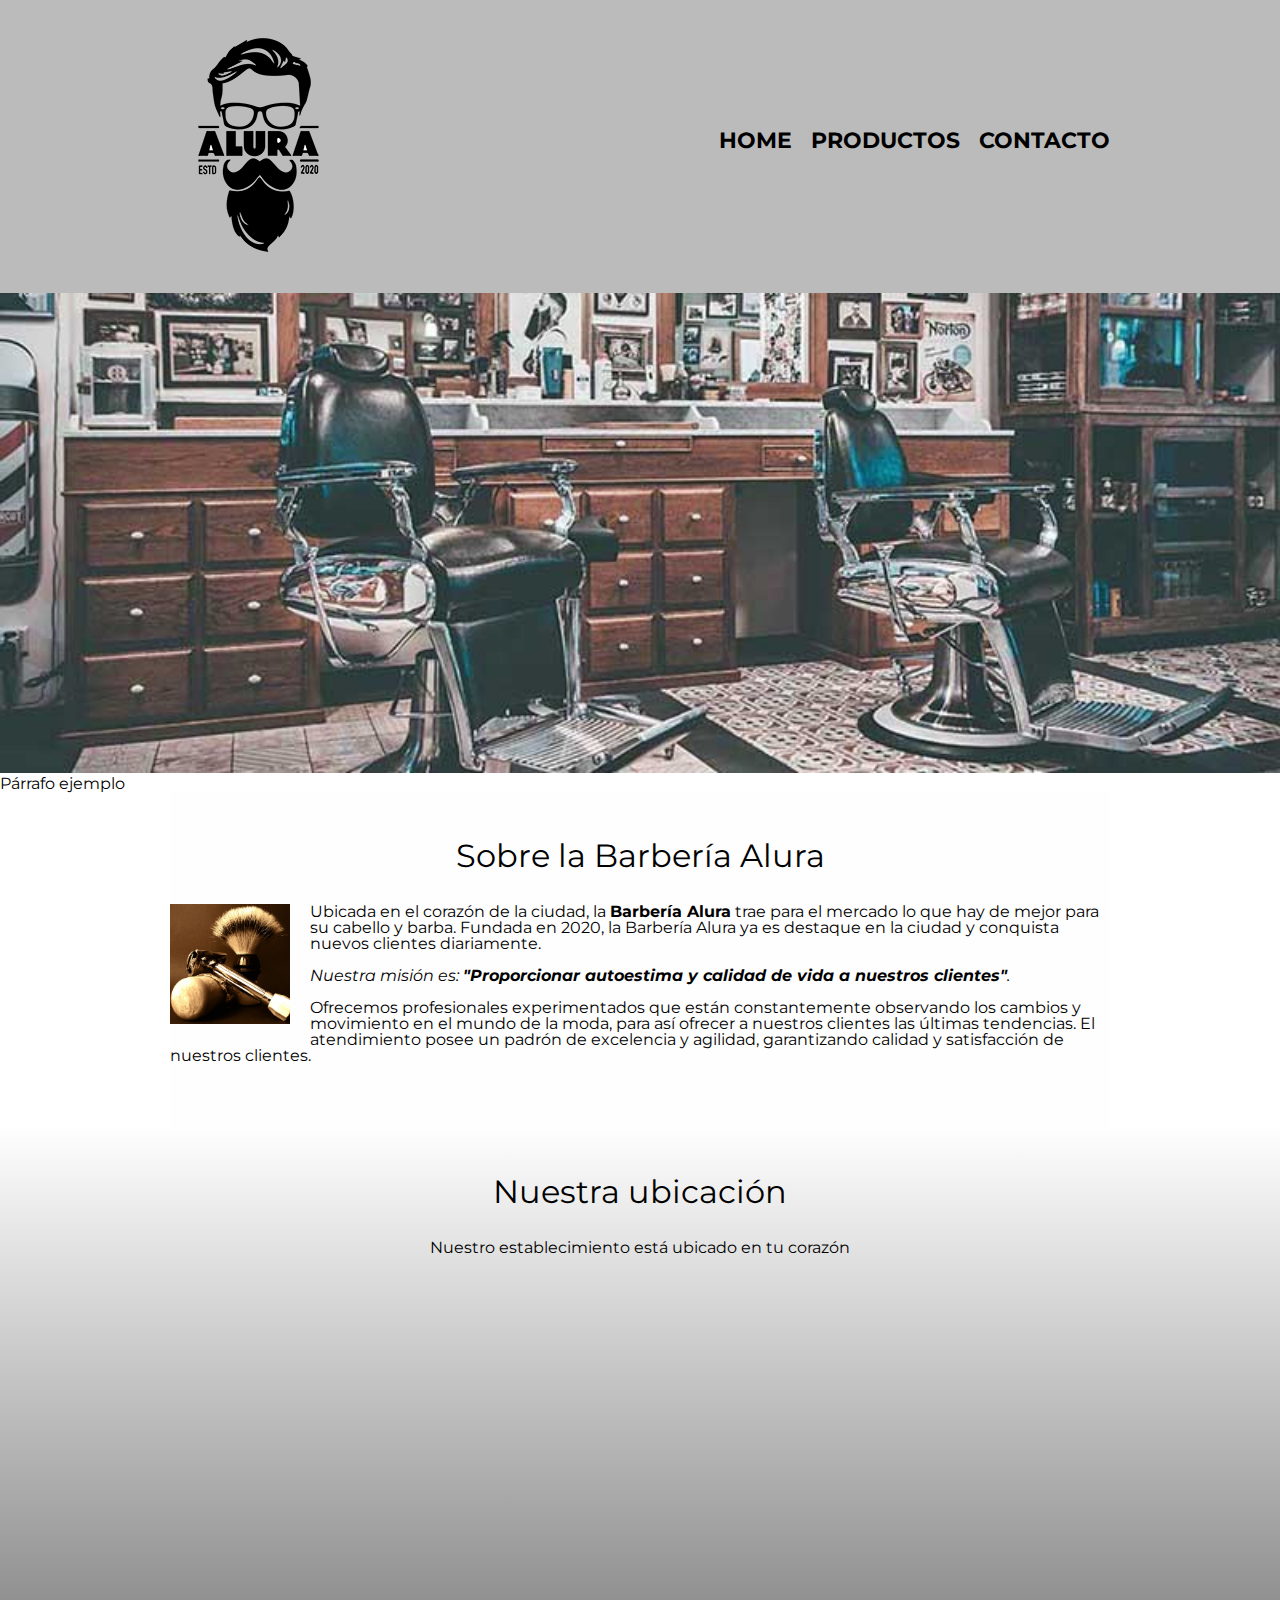
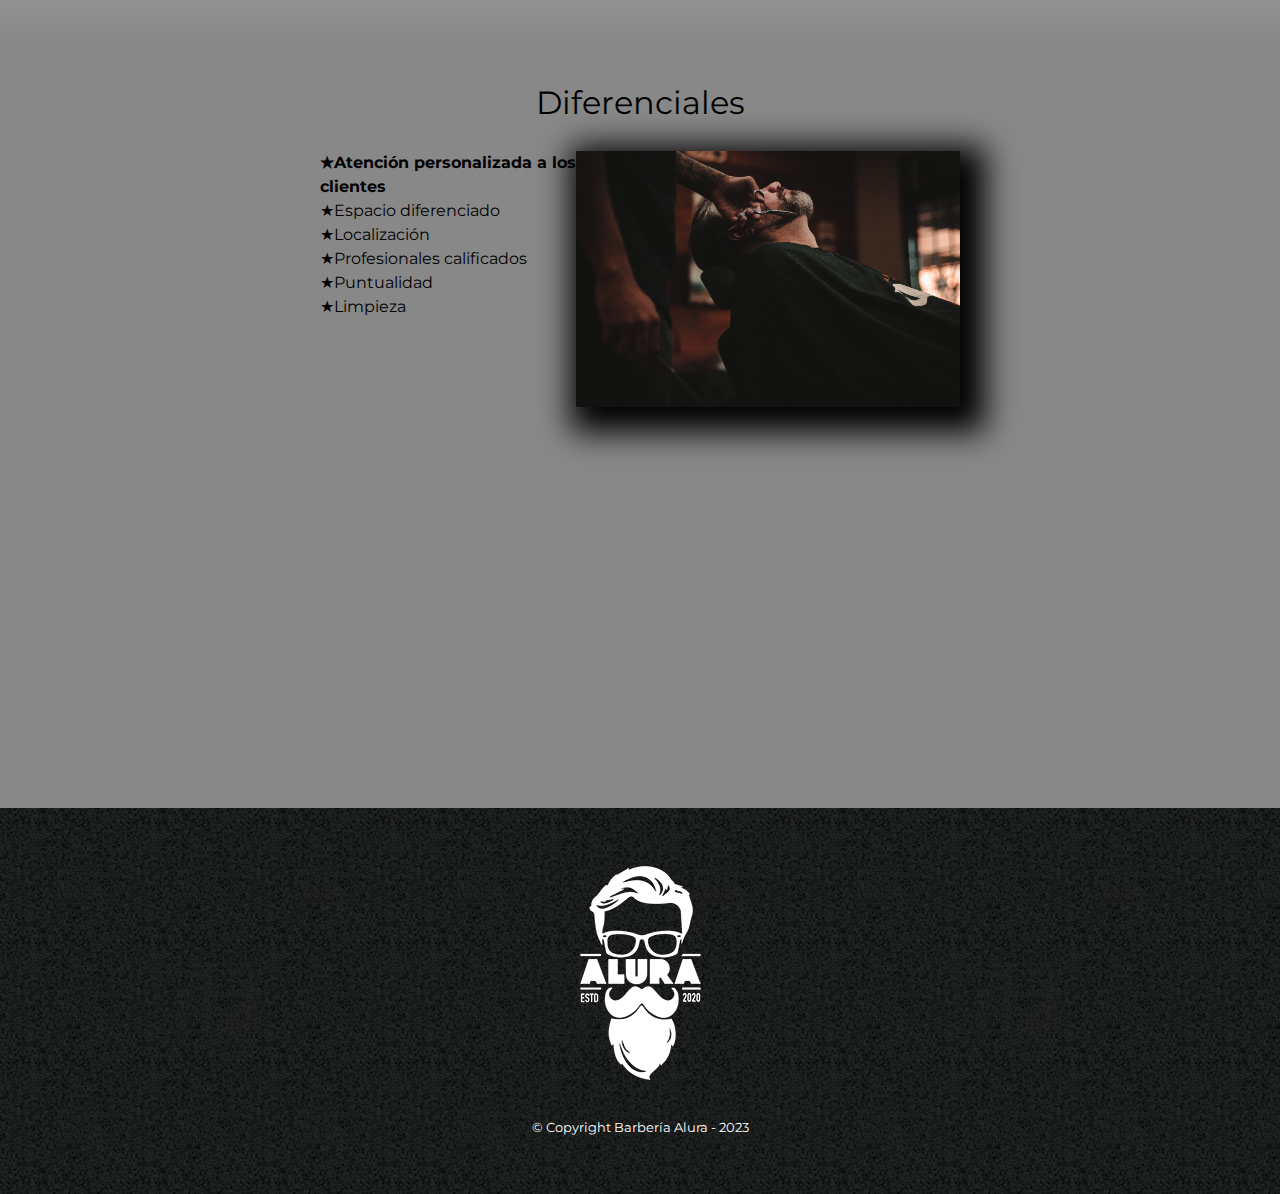
<file: Index.html>
<!DOCTYPE html>
<html lang="en">

<head>
    <meta charset="UTF-8">
    <meta http-equiv="X-UA-Compatible" content="IE=edge">
    <meta name="viewport" content="width=device-width, initial-scale=1.0">
    <title>Barbería Alura</title>
    <link rel="stylesheet" href="reset.css">
    <link rel="stylesheet" href="style.css">
    <link rel="preconnect" href="https://fonts.googleapis.com">
    <link rel="preconnect" href="https://fonts.gstatic.com" crossorigin>
    <link href="https://fonts.googleapis.com/css2?family=Montserrat:wght@300&display=swap" rel="stylesheet">
</head>

<body>

    <header>
        <div class="caja">
            <h1><img src="logo.png"></h1>
            <nav>
                <ul>
                    <li><a href="Index.html">Home</a></li>
                    <li><a href="productos.html">Productos</a></li>
                    <li><a href="contacto.html">Contacto</a></li>
                </ul>
            </nav>
        </div>
    </header>

    <img class="banner" src="banner.jpg">

    <main>  
        <p>Párrafo ejemplo</p>
        <section class="principal">
            <h2 class="titulo-prin">Sobre la Barbería Alura</h2>

            <img class="utensilios" src="utensilios.jpg" alt="utensilios">
    
            <p>Ubicada en el corazón de la ciudad, la <strong>Barbería Alura</strong> trae para el mercado
                lo que hay de mejor para su cabello y barba. Fundada en 2020, la Barbería
                Alura ya es destaque en la ciudad y conquista nuevos clientes diariamente.
            </p>
    
            <p id="mision">
                <em>
                    Nuestra misión es: <strong>"Proporcionar autoestima y calidad de vida a nuestros
                        clientes"</strong>.
                </em>
            </p>
    
            <p>
                Ofrecemos profesionales experimentados que están constantemente
                observando los cambios y movimiento en el mundo de la moda,
                para así ofrecer a nuestros clientes las últimas tendencias.
                El atendimiento posee un padrón de excelencia y agilidad,
                garantizando calidad y satisfacción de nuestros clientes.
            </p>
        </section>

        <section class="mapa">
            <h3 class="titulo-prin">Nuestra ubicación</h3>
            <p>Nuestro establecimiento está ubicado en tu corazón</p>
            
            <div class="mapa-cont">
                <iframe src="https://www.google.com/maps/embed?pb=!1m18!1m12!1m3!1d63337.543806581256!2d-78.54924436614583!3d-7.172554905640386!2m3!1f0!2f0!3f0!3m2!1i1024!2i768!4f13.1!3m3!1m2!1s0x91b25a565f664bad%3A0x5e8cec1279728ccf!2sJuan%20Villanueva%20247%2C%20Cajamarca%2006001!5e0!3m2!1ses-419!2spe!4v1674781437317!5m2!1ses-419!2spe" 
                width="100%" height="300" style="border:0;" allowfullscreen="" loading="lazy" referrerpolicy="no-referrer-when-downgrade">
            </iframe>
            </div>
        </section>
    
        <section class="diferenciales">
            <h3 class="titulo-prin">Diferenciales</h3>

            <div class="contenido-dif">
                <ul class="list-dif">
                    <li class="items">Atención personalizada a los clientes</li>
                    <li class="items">Espacio diferenciado</li>
                    <li class="items">Localización</li>
                    <li class="items">Profesionales calificados</li>
                    <li class="items">Puntualidad</li>
                    <li class="items">Limpieza</li>
                </ul><img src="diferenciales.jpg" class="img-dif">
            </div>

            <div class="video">
                <iframe width="100%" height="315" src="https://www.youtube.com/embed/wcVVXUV0YUY" title="YouTube video player" frameborder="0" allow="accelerometer; autoplay; clipboard-write; encrypted-media; gyroscope; picture-in-picture; web-share" allowfullscreen>
                </iframe>
            </div>
    
        </section>

    </main>

    <footer>
        <img src="logo-blanco.png">
        <p class="copyright">&copy Copyright Barbería Alura - 2023</p>
    </footer>

</body>

</html>
</file>
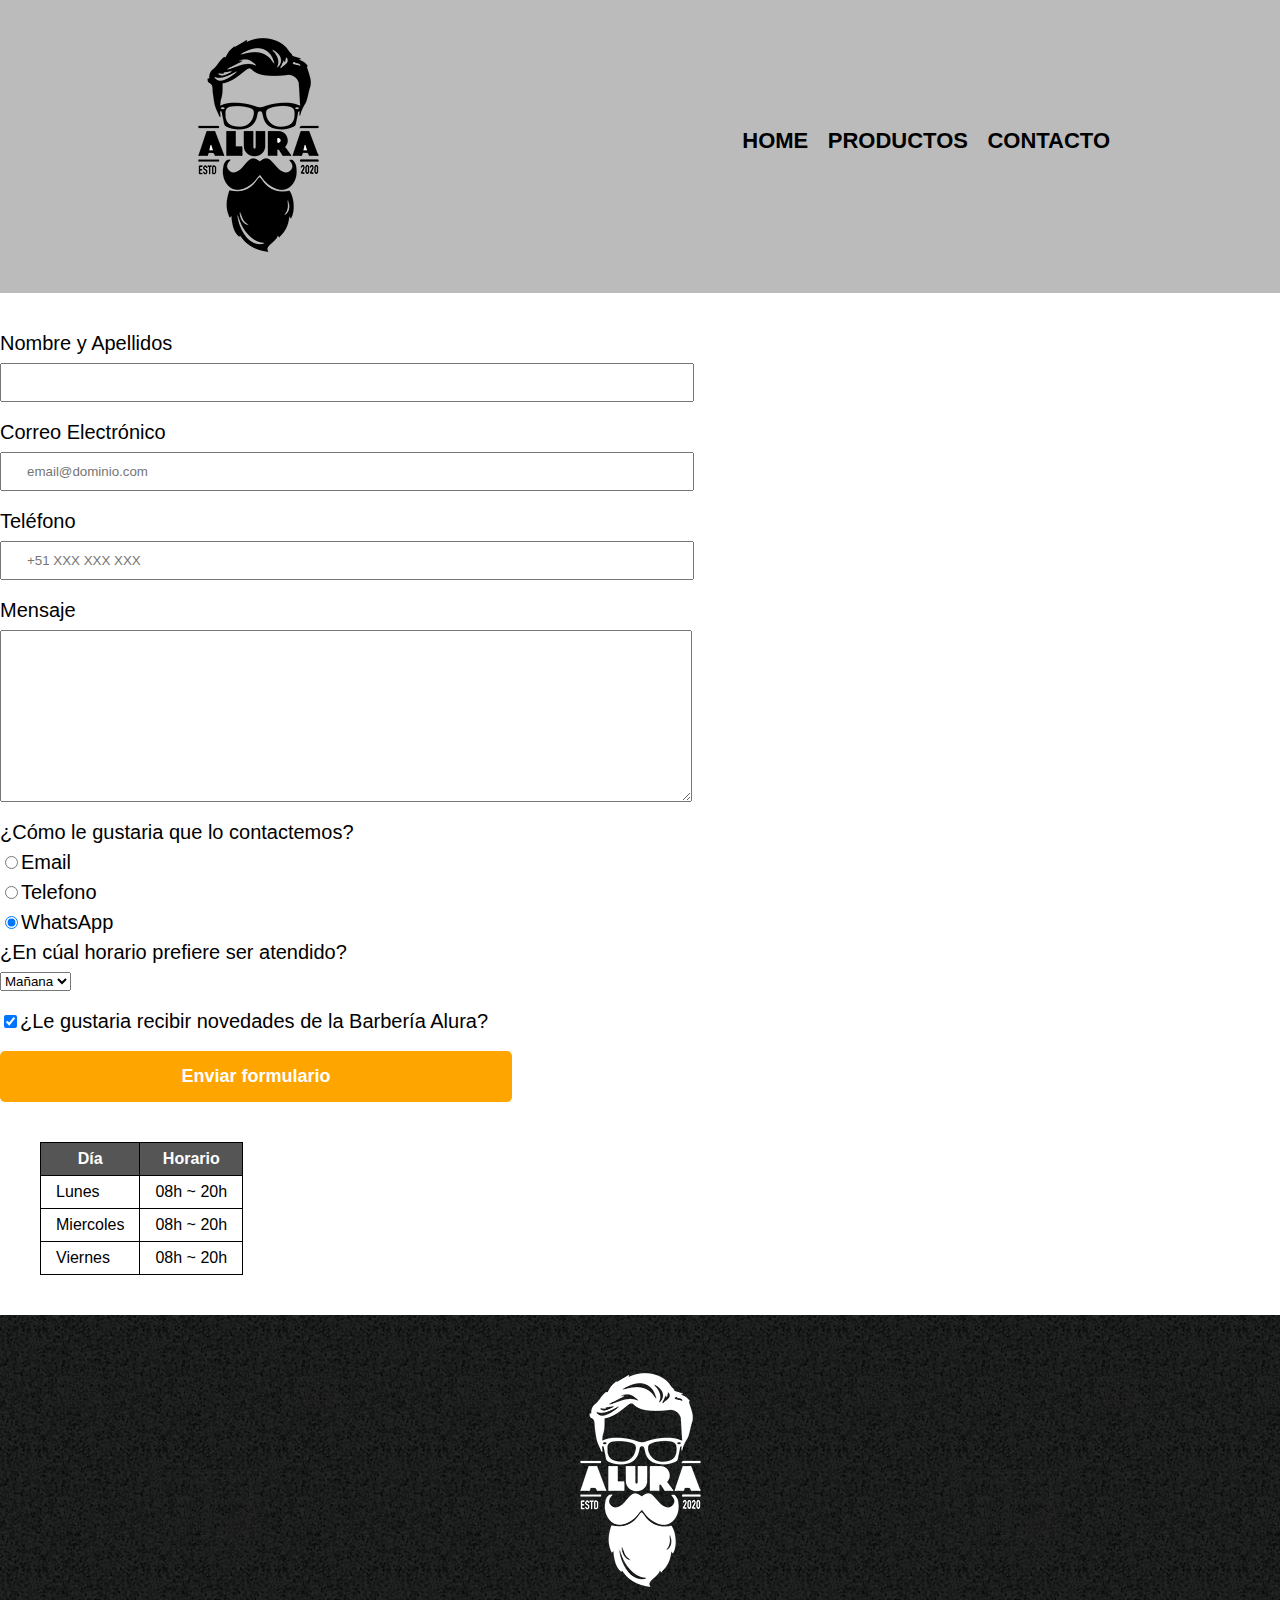
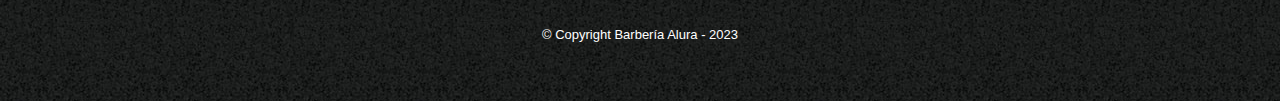
<file: contacto.html>
<!DOCTYPE html>
<html lang="en">
<head>
    <meta charset="UTF-8">
    <meta http-equiv="X-UA-Compatible" content="IE=edge">
    <meta name="viewport" content="width=device-width, initial-scale=1.0">
    <title>Contacto</title>
    <link rel="stylesheet" href="reset.css">
    <link rel="stylesheet" href="style.css">
</head>
<body>
    <header>
        <div class="caja">
            <h1><img src="logo.png" alt="Logo"></h1>
            <nav>
                <ul>
                    <li><a href="Index.html">Home</a></li>
                    <li><a href="productos.html">Productos</a></li>
                    <li><a href="contacto.html">Contacto</a></li>
                </ul>
            </nav>
        </div>
    </header>

    <main>
        <form>
            <label for="nombreapellido">Nombre y Apellidos</label>
            <input type="text" id="nombreapellido" class="input-padron" required>

            <label for="correo">Correo Electrónico</label>
            <input type="email" id="correo" class="input-padron" required placeholder="email@dominio.com">

            <label for="telefono">Teléfono</label>
            <input type="tel" id="telefono" class="input-padron" required placeholder="+51 XXX XXX XXX">

            <label for="mensaje">Mensaje</label>
            <textarea cols="70" rows="10" id="mensaje" class="input-padron" required></textarea>
            
            <fieldset>
                <legend class="test" id="test">¿Cómo le gustaria que lo contactemos?</legend>
                <label for="radio-email"><input type="radio" name="contacto" 
                    value="email" id="radio-email">Email</label>
    
                <label for="radio-telefono"><input type="radio" name="contacto" 
                    value="telefono" id="radio-telefono">Telefono</label>
    
                <label for="radio-whatsapp"><input type="radio" name="contacto" 
                    value="WhatsApp" id="radio-whatsapp" checked>WhatsApp</label>
            </fieldset>

            <fieldset>
                <legend>¿En cúal horario prefiere ser atendido?</legend>
                <select>
                    <option>Mañana</option>
                    <option>Tarde</option>
                    <option>Noche</option>
                </select>
            </fieldset>

            <label class="checkbox"><input type="checkbox" checked>¿Le gustaria recibir novedades de la Barbería Alura?</label>

            <input type="submit" value="Enviar formulario" class="enviar">
        </form>

        <table>
            <thead>
                <tr>
                    <th>Día</th>
                    <th>Horario</th>
                </tr>
            </thead>
            <tbody>
                <tr>
                    <td>Lunes</td>
                    <td>08h ~ 20h</td>
                </tr>
                <tr>
                    <td>Miercoles</td>
                    <td>08h ~ 20h</td>
                </tr> 
                <tr>
                    <td>Viernes</td>
                    <td>08h ~ 20h</td>
                </tr>
            </tbody>
        </table>
    </main>

    <footer>
        <img src="logo-blanco.png" alt="Logo">
        <p class="copyright">&copy Copyright Barbería Alura - 2023</p>
    </footer>  
</body>
</html>
</file>
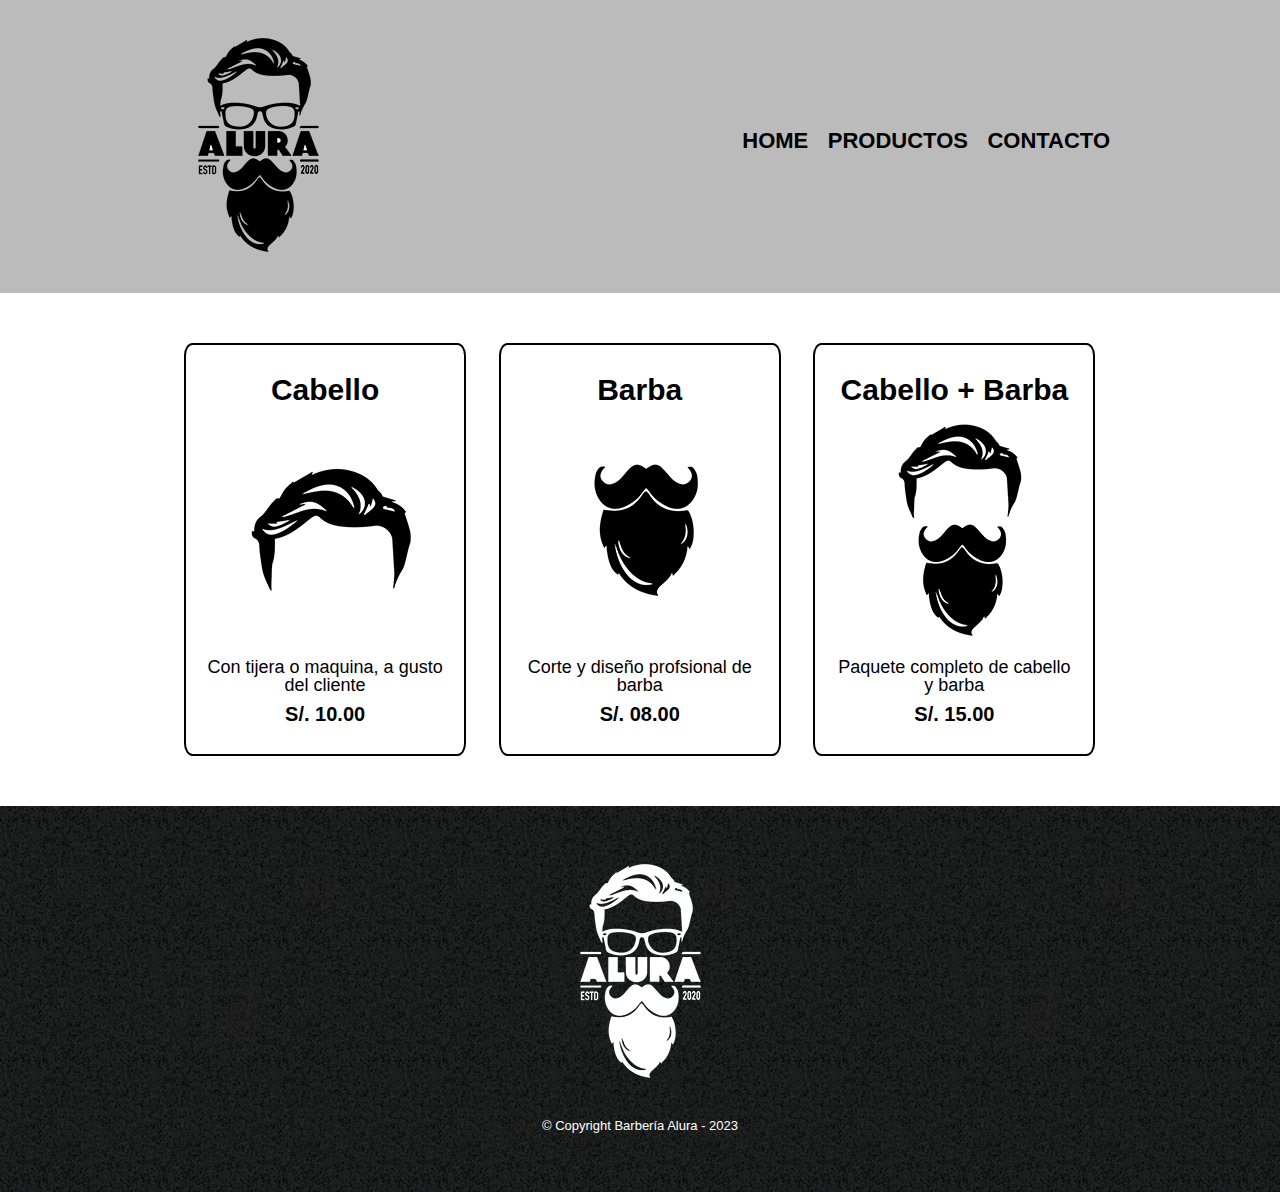
<file: productos.html>
<!DOCTYPE html>
<html lang="en">

<head>
    <meta charset="UTF-8">
    <meta http-equiv="X-UA-Compatible" content="IE=edge">
    <meta name="viewport" content="width=device-width, initial-scale=1.0">
    <title>Productos</title>
    <link rel="stylesheet" href="reset.css">
    <link rel="stylesheet" href="style.css">
</head>

<body>
    <header>
        <div class="caja">
            <h1><img src="logo.png"></h1>
            <nav>
                <ul>
                    <li><a href="Index.html">Home</a></li>
                    <li><a href="productos.html">Productos</a></li>
                    <li><a href="contacto.html">Contacto</a></li>
                </ul>
            </nav>
        </div>
    </header>

    <main>
        <ul class="productos">
            <li>
                <h2>Cabello</h2>
                <img src="cabello.jpg">
                <p class="producto-descripcion">Con tijera o maquina, a gusto del cliente</p>
                <p class="producto-precio">S/. 10.00</p>
            </li>
            <li>
                <h2>Barba</h2>
                <img src="barba.jpg">
                <p class="producto-descripcion">Corte y diseño profsional de barba</p>
                <p class="producto-precio">S/. 08.00</p>
            </li>
            <li>
                <h2>Cabello + Barba</h2>
                <img src="cabello+barba.jpg">
                <p class="producto-descripcion">Paquete completo de cabello y barba</p>
                <p class="producto-precio">S/. 15.00</p>
            </li>
        </ul>
    </main>

    <footer>
        <img src="logo-blanco.png">
        <p class="copyright">&copy Copyright Barbería Alura - 2023</p>
    </footer>
</body>

</html>
</file>
<file: style.css>
body{
    font-family: 'Montserrat', sans-serif;
}

header{
    background-color: #BBB;
    padding: 20px 0;
}

.caja{
    position: relative;
    width: 940px;
    margin: 0 auto;
}

nav{
    position: absolute;
    top: 110px;
    right: 0;
}

nav li{
    display: inline-block;
    margin: 0 0 0 15px;
}

nav a{
    text-transform: uppercase;
    color: #000;
    font-weight: bold;
    font-size: 22px;
    text-decoration: none;
}

nav a:hover{
    color: #c78c19;
    text-decoration: underline;
}

.productos{
    width: 940px;
    margin: 0 auto;
    padding: 50px;
}

.productos li{
    display: inline-block;
    text-align: center;
    width: 30%;
    vertical-align: top;
    margin: 0 1.5%;
    padding: 30px 20px;
    box-sizing: border-box;
    border: 2px solid #000;
    border-radius: 3%;
}

.productos li:hover{
    border-color: #c78c19;
}

.productos li:active{
    border-color: #088c19;
}

.productos h2{
    font-size: 30px;
    font-weight: bold;
}

.productos li:hover h2{
    font-size: 33px;
}

.producto-descripcion{
    font-size: 18px;
}

.producto-precio{
    font-size: 20px;
    font-weight: bold;
    margin-top: 10px;
}

footer{
    text-align: center;
    background: url(bg.jpg);
    padding: 40px;
}

.copyright{
    color: #fff;
    font-size: 13px;
    margin: 20px;
}

form{
    margin: 40px 0;
}

form label, form legend{
    display: block;
    font-size: 20px;
    margin: 0 0 10px;
}

.input-padron{
    display: block;
    margin: 0 0 20px;
    padding: 10px 25px;
    width: 50%;
}

.checkbox{
    margin: 20px 0 ;
}

.enviar{
    width: 40%;
    padding: 15px 0;
    font-size: 18px;
    font-weight: bold;
    color: #fff;
    background: orange;
    border: none;
    border-radius: 5px;
    transition: 1s all;
    cursor: pointer;
}

.enviar:hover{
    background: darkorange;
    transform: scale(1.2);
}

table{
    margin: 40px 40px;
}

thead{
    background: #555;
    color: white;
    font-weight: bold;
}
td, th{
    border: 1px solid #000;
    padding: 8px 15px;
}

/*css para home*/

.banner{
    width: 100%;
}

.principal{
    padding: 3em 0;
    background: #fefefe;
    width: 940px;
    margin: 0 auto;
}

.titulo-prin{
    text-align: center;
    font-size: 2em;
    margin: 0 0 1em;
    clear: left;
}

.principal p{
    margin: 0 0  1em;
}

.principal strong{
    font-weight: bold;
}

.principal em{
    font-style: italic;
}

.mapa{
    padding: 3em 0;
    background: linear-gradient(#fefefe, #888);
}

.mapa p{
    margin: 0 0 2em;
    text-align: center;
}

.mapa-cont{
    width: 940px;
    margin: 0 auto;
}

.diferenciales{
    padding: 3em 0;
    background: #888;
}

.contenido-dif{
    width: 640px;
    margin: 0 auto;
}

.list-dif{
    width: 40%;
    display: inline-block;
    vertical-align: top;
}

.items{
    line-height: 1.5;
}

.items:before{
    content: "★";
}

.items:first-child{
    font-weight: bold;
}

.img-dif{
    width: 60%;
    transition: 400ms;
    box-shadow: 10px 10px 30px 15px #000;
}

.img-dif:hover{
    opacity: 0.3;
}

.utensilios{
    width: 120px;
    float: left;
    margin: 0 20px 20px 0;
}

.video{
    width: 560px;
    margin: 1em auto;
}

@media screen and (max-width:480px){
    h1{
        text-align: center;
    }
    nav{
        position: static;
    }
    .caja, .principal, .mapa-cont, .contenido-dif, .video{
        width: auto;
    }
    .list-dif, .img-dif{
        width: 100%;
    }
}
</file>
